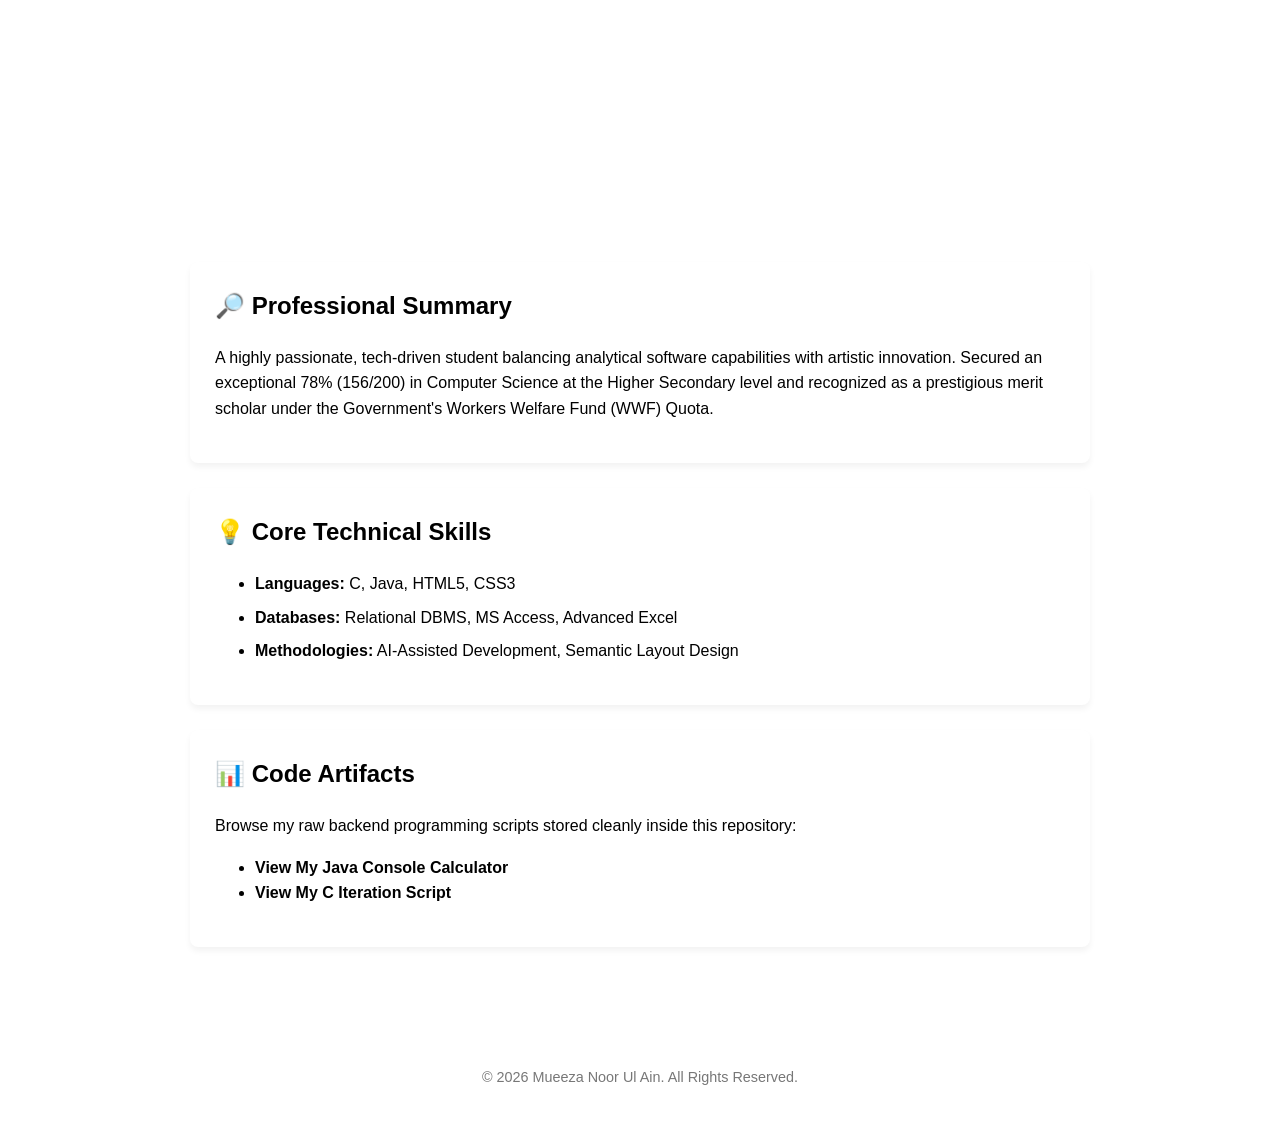
<file: index.html>
<!DOCTYPE html>
<html lang="en">
<head>
    <meta charset="UTF-8">
    <meta name="viewport" content="width=device-width, initial-scale=1.0">
    <title>Mueeza Noor Ul Ain | Portfolio</title>
    <link rel="stylesheet" href="css/style.css">
</head>
<body>

    <header>
        <div class="container">
            <h1>Mueeza Noor Ul Ain</h1>
            <p>Computer Science & Creative Arts Scholar</p>
        </div>
    </header>

    <main class="container">
        <!-- Professional Summary -->
        <section class="card">
            <h2>🔎 Professional Summary</h2>
            <p>A highly passionate, tech-driven student balancing analytical software capabilities with artistic innovation. Secured an exceptional 78% (156/200) in Computer Science at the Higher Secondary level and recognized as a prestigious merit scholar under the Government's Workers Welfare Fund (WWF) Quota.</p>
        </section>

        <!-- Technical Skill Sets -->
        <section class="card">
            <h2>💡 Core Technical Skills</h2>
            <ul class="skills-list">
                <li><strong>Languages:</strong> C, Java, HTML5, CSS3</li>
                <li><strong>Databases:</strong> Relational DBMS, MS Access, Advanced Excel</li>
                <li><strong>Methodologies:</strong> AI-Assisted Development, Semantic Layout Design</li>
            </ul>
        </section>

        <!-- Independent Coding Code Portfolio Links -->
        <section class="card">
            <h2>📊 Code Artifacts</h2>
            <p>Browse my raw backend programming scripts stored cleanly inside this repository:</p>
            <ul>
                <li><a href="https://github.com" target="_blank">View My Java Console Calculator</a></li>
                <li><a href="https://github.com" target="_blank">View My C Iteration Script</a></li>
            </ul>
        </section>
    </main>

    <footer>
        <p>&copy; 2026 Mueeza Noor Ul Ain. All Rights Reserved.</p>
    </footer>

</body>
</html>
</file>
<file: css/style.css>
css
/* Styling variables for clean theme containment */
:root {
    --primary-color: #1b365d; /* Executive Navy Blue */
    --accent-color: #4a90e2;  /* Electric Slate Blue */
    --bg-color: #f5f7fa;      /* Clean Off-White */
    --text-color: #333333;
}

body {
    font-family: 'Segoe UI', Tahoma, Geneva, Verdana, sans-serif;
    line-height: 1.6;
    background-color: var(--bg-color);
    color: var(--text-color);
    margin: 0;
    padding: 0;
}

.container {
    width: 85%;
    max-width: 900px;
    margin: 0 auto;
    padding: 20px;
}

header {
    background-color: var(--primary-color);
    color: #ffffff;
    text-align: center;
    padding: 40px 0;
}

header h1 {
    margin: 0;
    font-size: 2.5rem;
}

.card {
    background: #ffffff;
    border-radius: 8px;
    box-shadow: 0 4px 6px rgba(0, 0, 0, 0.05);
    padding: 25px;
    margin-bottom: 25px;
    border-left: 5px solid var(--accent-color);
}

h2 {
    color: var(--primary-color);
    margin-top: 0;
}

.skills-list li {
    margin-bottom: 8px;
}

a {
    color: var(--accent-color);
    text-decoration: none;
    font-weight: bold;
}

a:hover {
    text-decoration: underline;
}

footer {
    text-align: center;
    padding: 20px 0;
    font-size: 0.9rem;
    color: #777777;
    margin-top: 40px;
}
</file>
